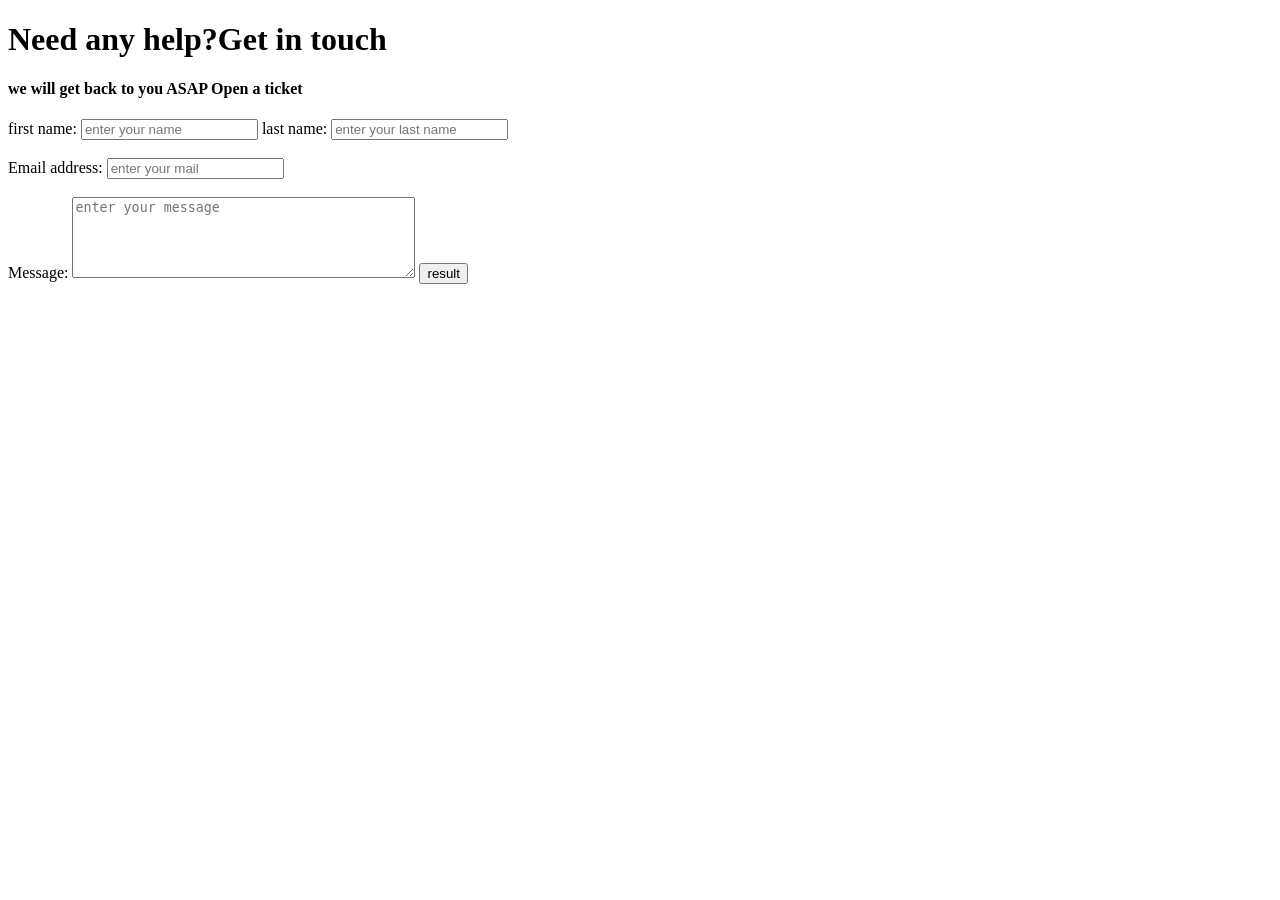
<file: html/task 2/index.html>
<!DOCTYPE html>
<html lang="en">

<head>
    <meta charset="UTF-8">
    <meta name="viewport" content="width=device-width, initial-scale=1.0">
    <title>Document</title>
</head>

<body>
    <div>
        <h1>
            Need any help?Get in touch
        </h1>
        <p>
        <h4>we will get back to you ASAP Open a ticket</h4>
        </p>
        <form action="#" method="get">
            <label for="First Name">first name:</label>
            <input type="text" id="first name" name="first name" placeholder="enter your name">

            <span>
                <label for="Last Name">last name:</label>
                <input type="text" id="last name" name="last name" placeholder="enter your last name"></br>
            </span>
            <br>
            <label for="Email address">Email address:</label>
            <input type="text" id="email address" name="email address" placeholder="enter your mail">
            </br>
            <br>
            <label for="Message">Message:</label>
            <textarea id="message" name="message" rows="5" cols="40" placeholder="enter your message"></textarea>
            <button type="submit">result</button></br>
        </form>
</body>

</html>
</file>
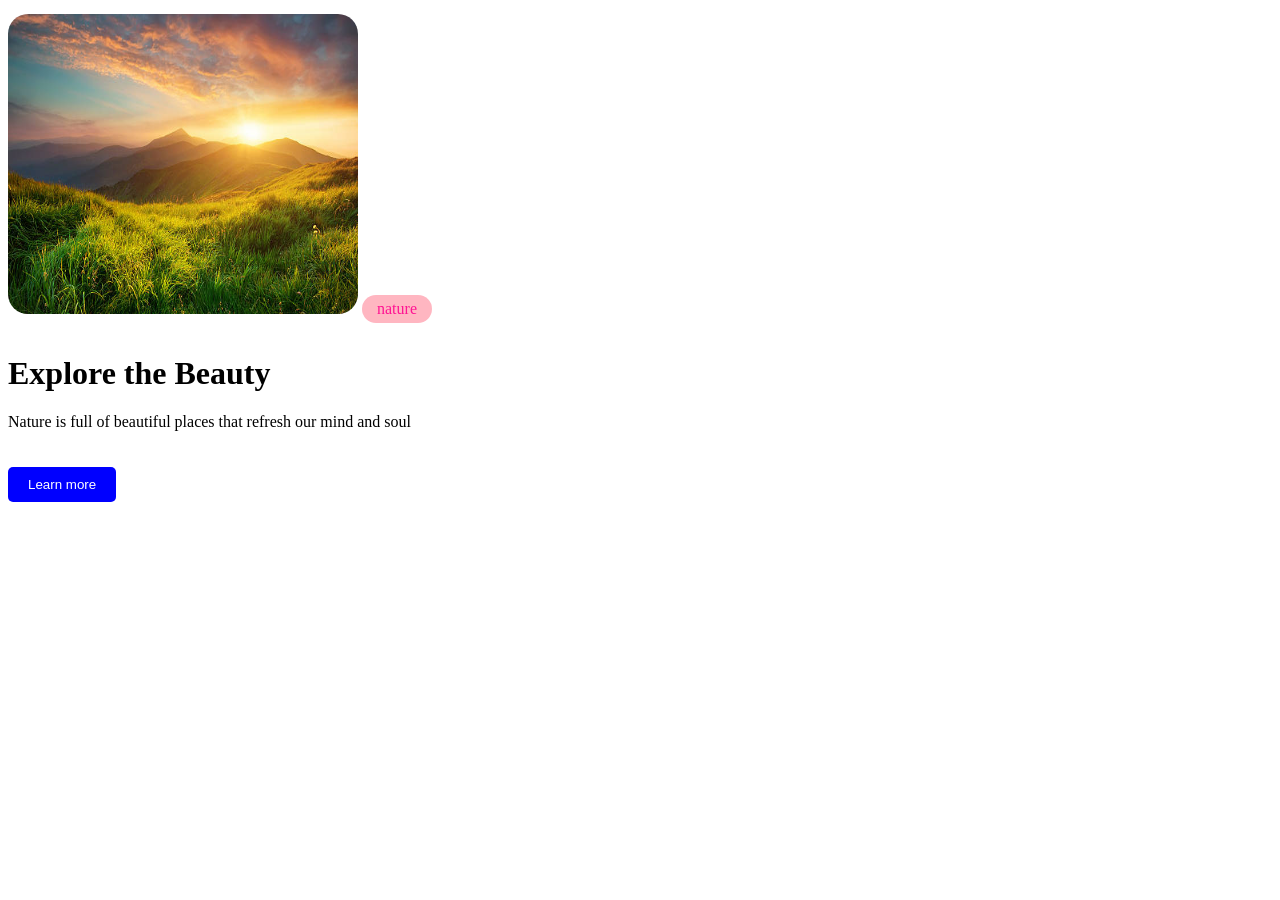
<file: css/1.html>
<!DOCTYPE html>
<html lang="en">
<head>
    <meta charset="UTF-8">
    <meta name="viewport" content="width=device-width, initial-scale=1.0">
    <title>Document</title>
    <link rel="stylesheet" href="2.css">
    
</head>
<body>
    <div class="card">
    <img src="nature image.jpg" width="350px" height="300px" style="border-radius:20px">
<span class="nature-tag">nature</span>
    <h1>Explore the Beauty</h1>
<p>Nature is full of beautiful places that refresh our mind and soul</p>

<button>
    Learn more</button>
</div>
</div>
</body>
</html>
</file>
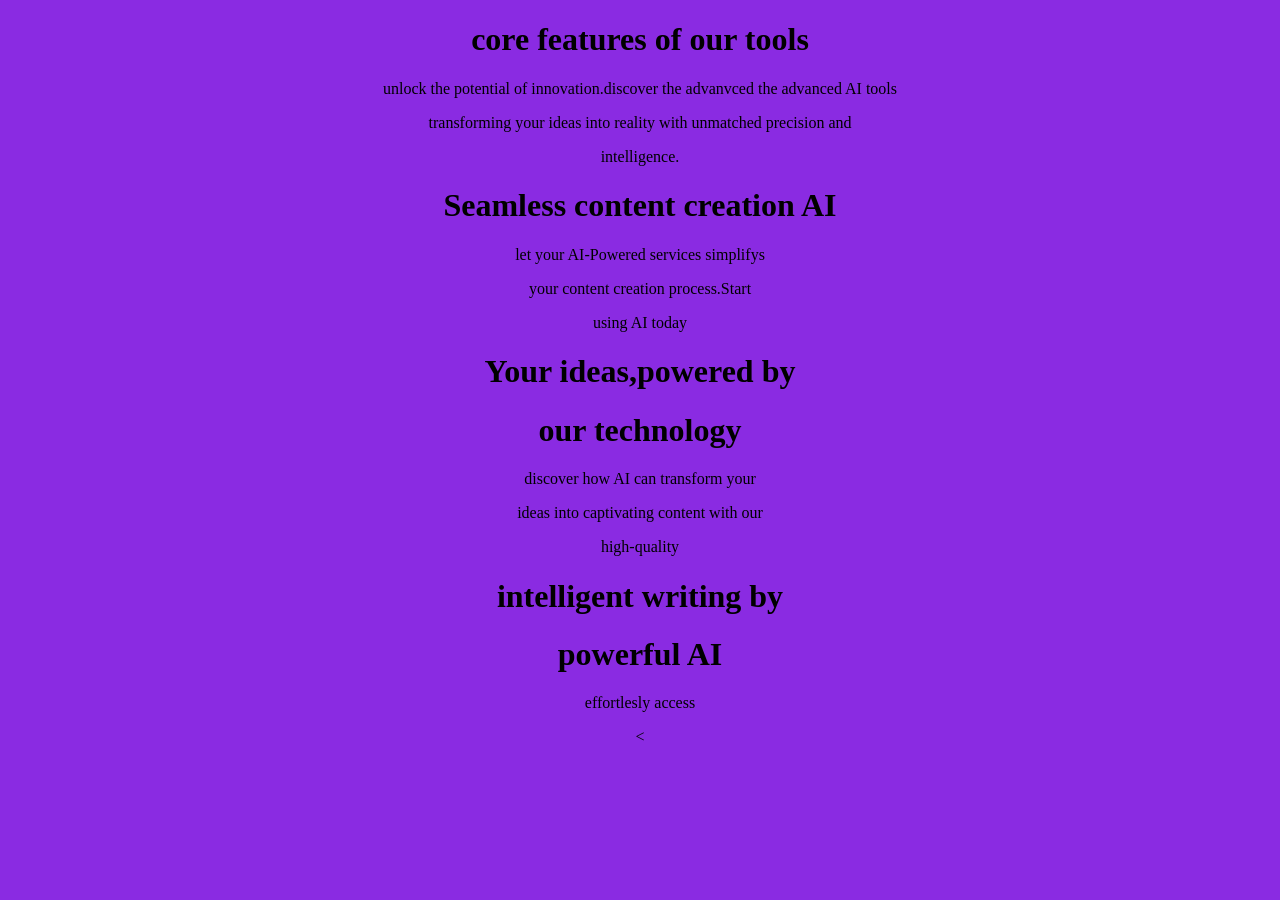
<file: project 1/project.html>
<!DOCTYPE html>
<html lang="en">
<head>
    <meta charset="UTF-8">
    <meta name="viewport" content="width=device-width, initial-scale=1.0">
    <title>Document</title>
    <link rel="stylesheet" href="project1.css">
</head>
<body>
    <div class="card">
        <h1>
            core features of our tools
        </h1>
        <p>unlock the potential of innovation.discover the advanvced the advanced AI tools </p>
        <p>transforming your ideas into reality with unmatched precision and</p>
        <p>intelligence.</p>
    </div>
    <div>
    <h1>Seamless content creation AI</h1>
    <p>
        let your AI-Powered services simplifys
    </p>
    <p>
        your content creation process.Start
    </p>
    <p>using AI today</p>
    </div>
    <div>
        <h1> Your ideas,powered by</h1>
            <h1>our technology</h1>
            <p>discover how AI can transform your </p>
            <p>ideas into captivating content with our</p>
            <p>high-quality</p>
    </div>
    <div>
        <h1>intelligent writing by</h1>
        <h1>powerful AI</h1>
    <p>effortlesly access</p>
    </div>
    <
</body>
</html>
</file>
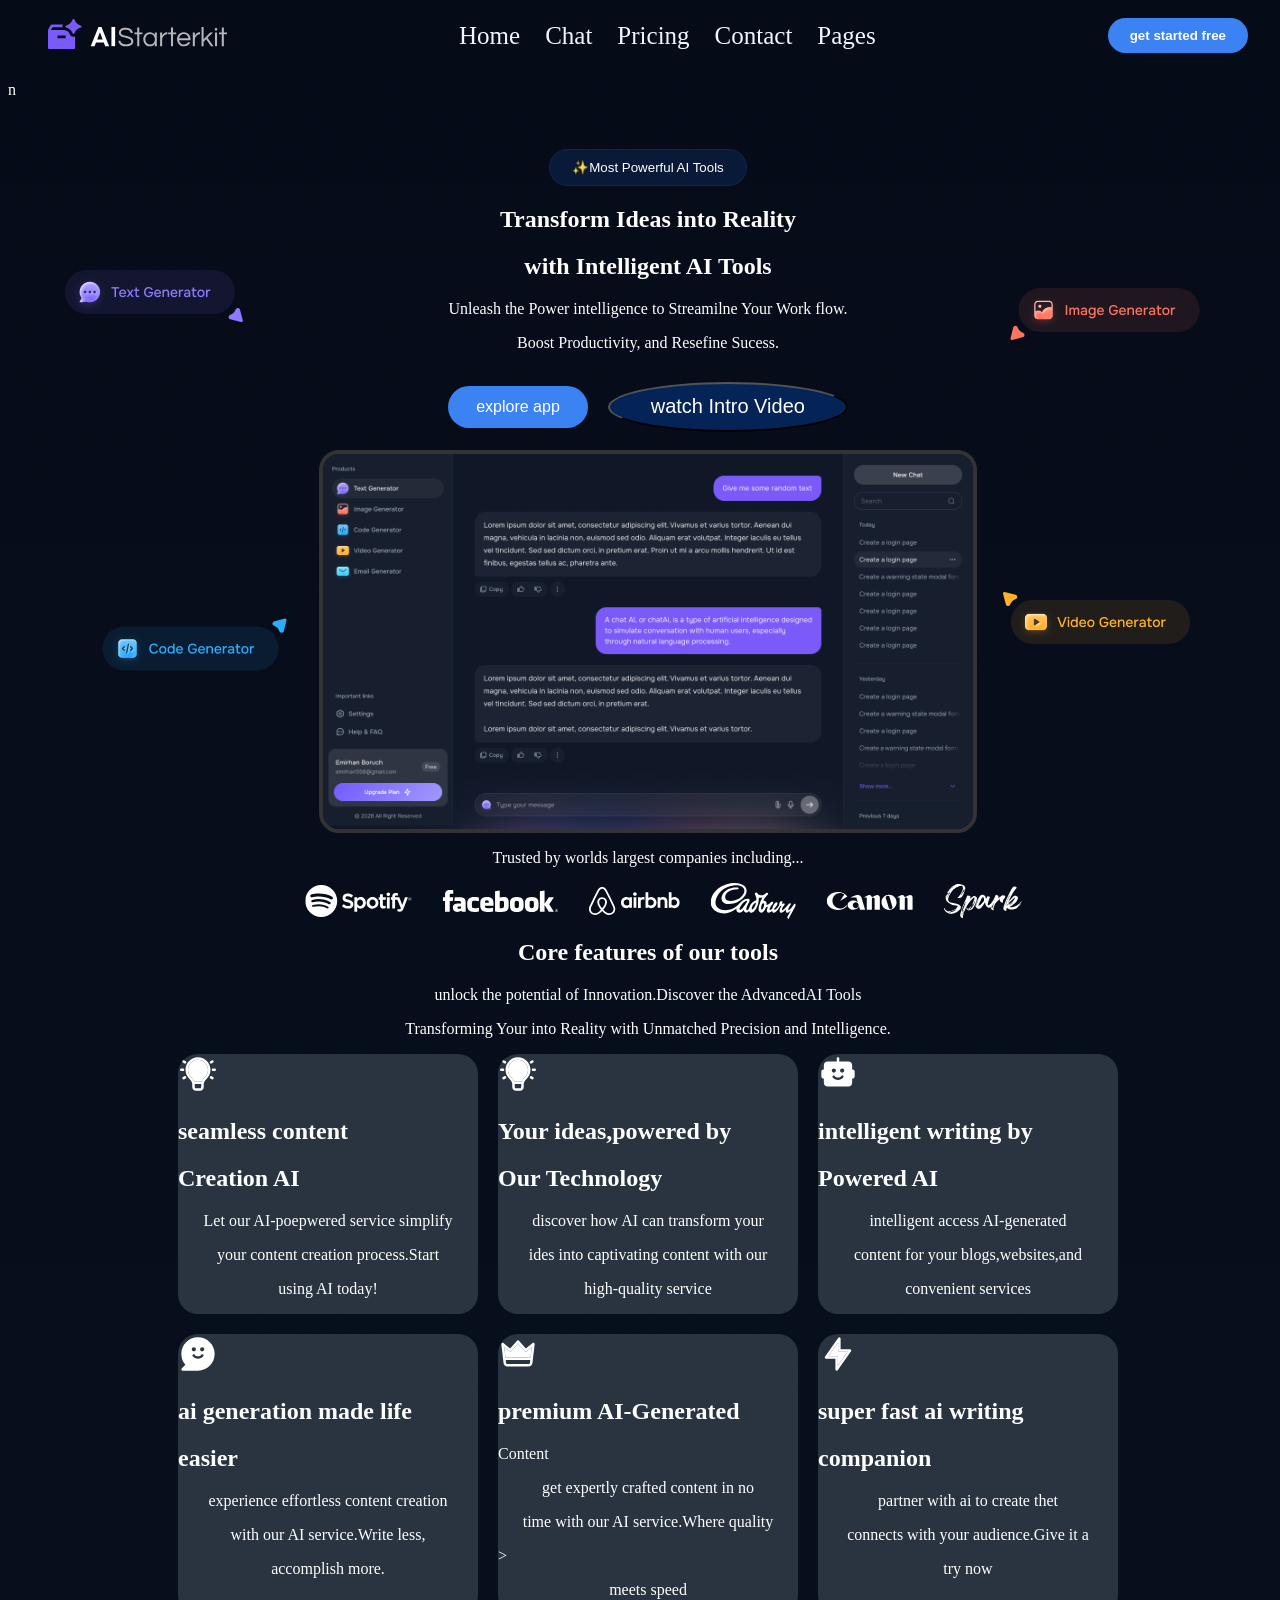
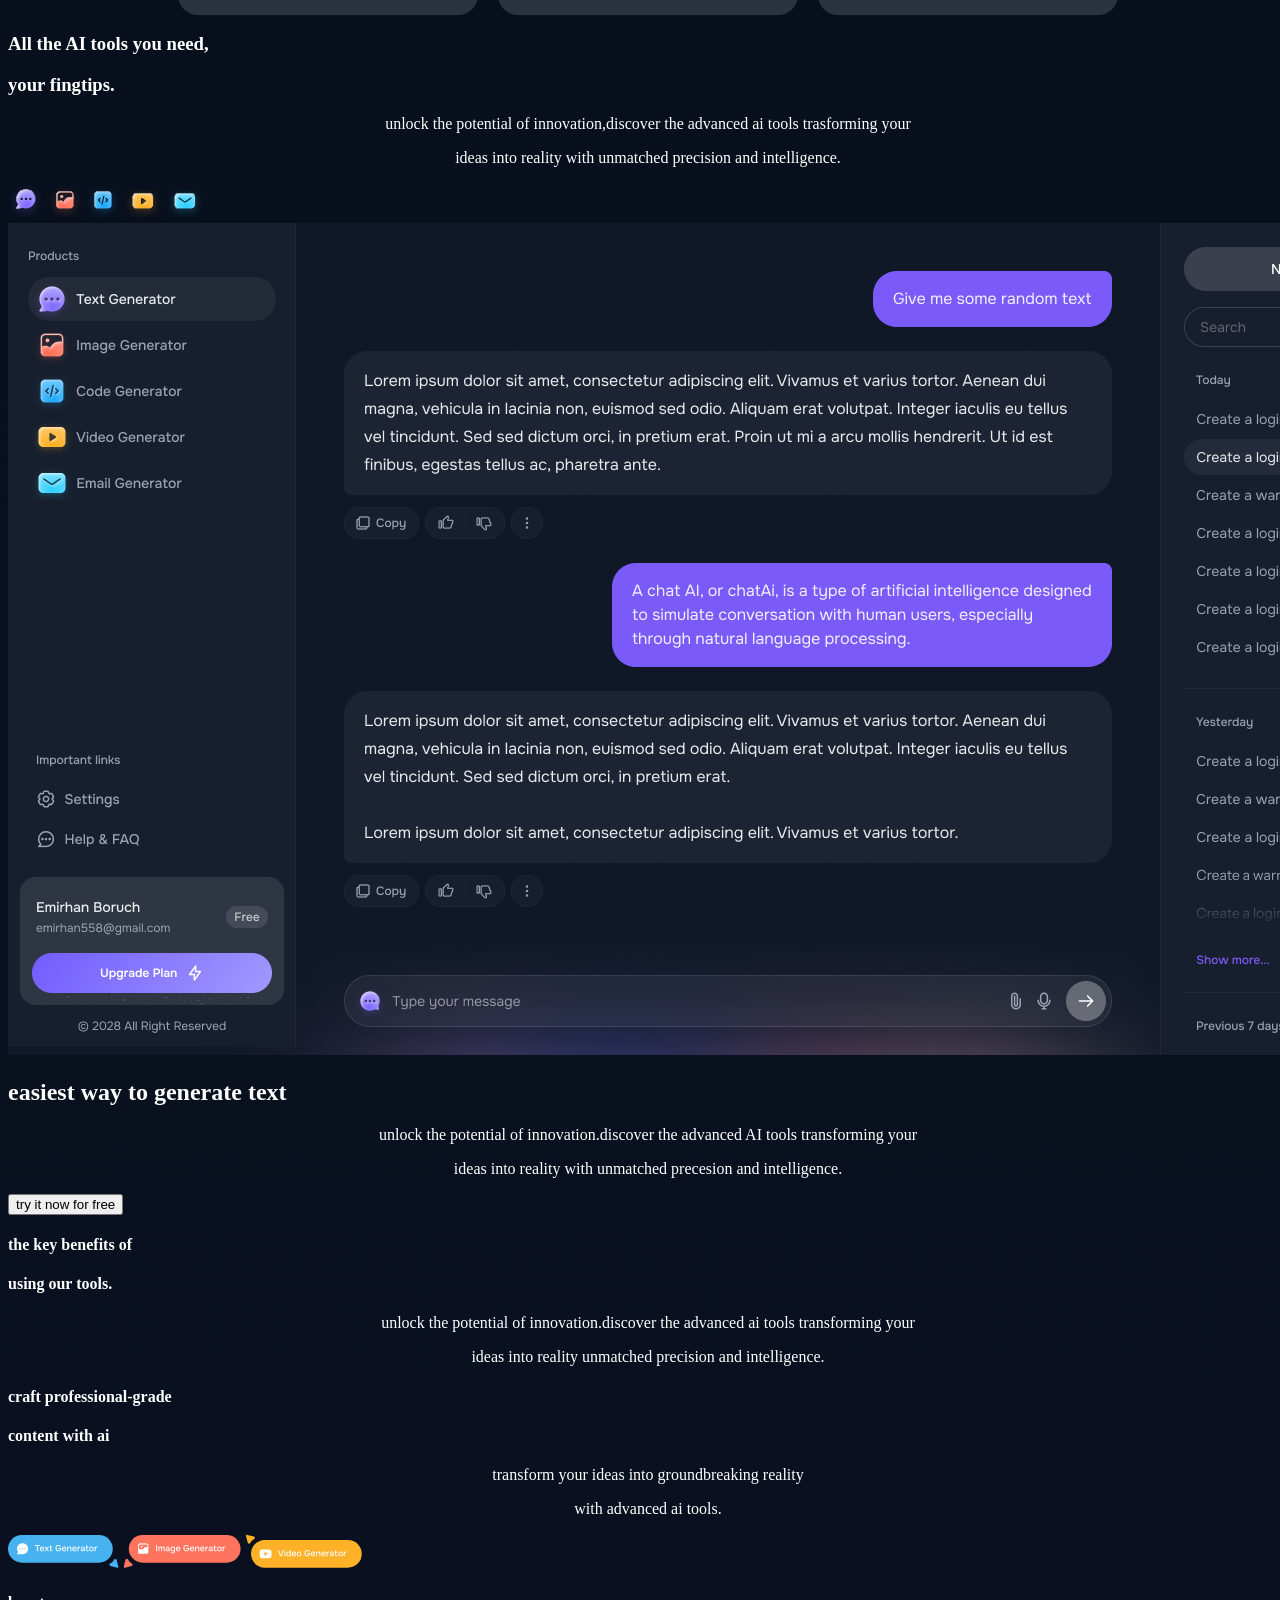
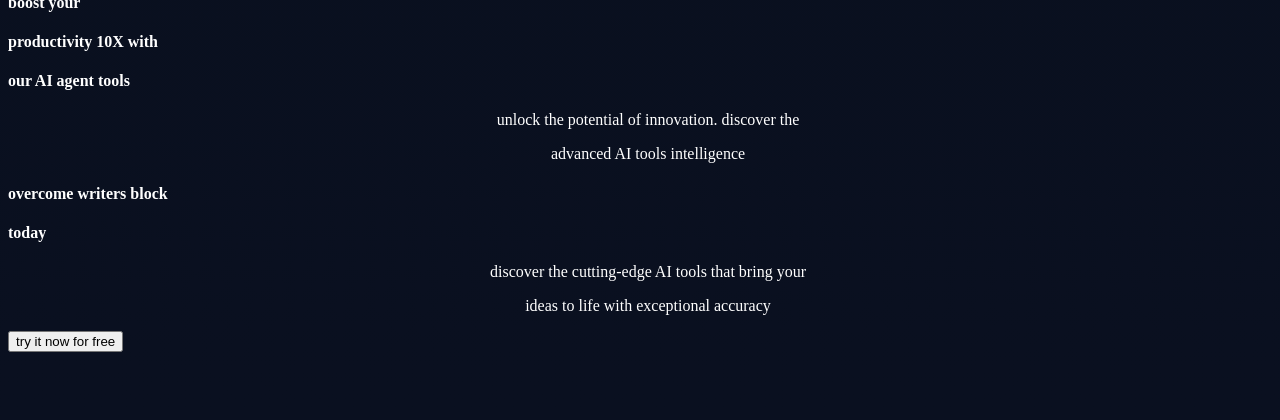
<file: css/project2.css/Home.html>
<!DOCTYPE html>
<html lang="en">

<head>
    <meta charset="UTF-8">
    <meta name="viewport" content="width=device-width, initial-scale=1.0">
    <title>Document</title>
    <link rel="stylesheet" href="index.css">

</head>

<body>
    <header>
        <div class="logo">
            <img src="task 1/logo-white.svg">
                  </div>

        <nav>
            <a href="#">Home</a>
            <a href="#">Chat</a>
            <a href="#">Pricing</a>
            <a href="#">Contact</a>
            <a href="#">Pages</a>
        </nav>
            

        <div class="start">
            <button type="button" id="start">get started free </button>
        </div>
   </header>
    <section class="section1">
        <div class="imgs">
            <div class="imageleft">
                <img src="task 1/hero/shape-left-1.png"></div>
                <div class="left2">
                    <img src="task 1/hero/shape-left-2.png">
                </div>
            <span class="imageright">
                <img src="task 1/hero/shape-right-1.png"></span>
                <div class="right">
                     <img src="task 1/hero/shape-right-2.png">
                </div>
        </div>
        <br>n
        <span class="badge">
                <button type="button" id="badge">✨Most Powerful AI Tools</button>
        </span>       

        <div class="head">
            <h1>Transform Ideas into Reality</h1>
            <h1>with Intelligent AI Tools</h1>
            <p>Unleash the Power intelligence to Streamilne Your Work flow.</p>
            <p>Boost Productivity, and Resefine Sucess.</p>
        </div>
        <div class="button-container">
            
                <button type="button" id="img1">explore app</button>
        <a href="https://www.youtube.com/watch?v=xon3hY8uw00" target="_blank">
            <button type="button" id="img2">watch Intro Video</button></a>
            </div>
        
        
        <br>
        
            <div class="image-container">
                <img src="task 1/tab-image/tab-image-1-dark.jpg">
            
            </div>
</div>
            <div class="brands-container">
                <p>Trusted by worlds largest companies including...</p></div>
                <div class="brands">
                <br><img src="task 1/brands/br-1.svg">
                
                <img src="task 1/brands/br-2.svg">

                <img src="task 1/brands/br-4.svg">

                <img src="task 1/brands/br-5.svg">

                <img src="task 1/brands/br-6.svg">

                <img src="task 1/brands/br-7.svg">
                </div> 
            </section1>

<section2>
                <div class="head1">
                    <h1>Core features of our tools</h1>
                    <p>unlock the potential of Innovation.Discover the AdvancedAI Tools </p>
                    <p>Transforming Your into Reality with Unmatched Precision and Intelligence.</p>
                </div>
                  <div class="cards">
                <div class="bulb">
                    <img src="task 1/bulb.svg" url="bulb">
                    <h1>seamless content</h1>
                    <h1>Creation AI</h1>
                    <P>Let our AI-poepwered service simplify</P>
                    <p>your content creation process.Start</p>
                    <p>using AI today!</p>
                </div>
              
                <div class="bulb">
                    <img src="task 1/bulb.svg">
                    <h1>Your ideas,powered by </h1>
                    <h1>Our Technology</h1>
                    <P>discover how AI can transform your</P>
                    <p>ides into captivating content with our</p>
                    <P>high-quality service</P>
                </div>
                <div class="bulb">
                    <img src="task 1/robot.svg">
                    <h1>intelligent writing by</h1>
                    <h1>Powered AI</h1>
                    <P>intelligent access AI-generated</P>
                    <P>content for your blogs,websites,and</P>
                    <P>convenient services</P>
                </div>
                <div class="bulb">
                    <img src="task 1/chat.svg">
                    <h1>ai generation made life</h1>
                    <h1>easier</h1>
                    <p>experience effortless content creation</p>
                    <p>with our AI service.Write less,</p>
                    <p>accomplish more.</p>
                </div>
                <div class="bulb">
                    <img src="task 1/crown.svg">
                    <h1>premium AI-Generated </h1>
                    <h>Content</h>
                    <p>get expertly crafted content in no</p>
                    <p>time with our AI service.Where quality</p>>
                    <p>meets speed</p>
                </div>
                <div class="bulb">
                    <img src="task 1/lightning-bolt.svg">
                    <h1>super fast ai writing</h1>
                    <h1>companion</h1>
                    <p>partner with ai to create thet</p>
                    <p>connects with your audience.Give it a</p>
                    <p>try now</p>
                </div>
            </div>
        </section2>
        <section>
            <div class="generators-tabs">
                <h1>All the AI tools you need,</h1>
                <h1>your fingtips.</h1>
                <p>unlock the potential of innovation,discover the advanced ai tools trasforming your </p>
                <P>ideas into reality with unmatched precision and intelligence.</P>
                <img src="task 1/logo\generators\text.svg" alt="text">


                <img src="task 1/logo\generators\image.svg">
                <img src="task 1/logo\generators\code.svg">
                <img src="task 1/logo\generators\video.svg">
                <img src="task 1/logo\generators\email.svg">
                <img src="task 1/hero/hero-img-dark.png">
            </div>
            <div>
                <h2>easiest way to generate text</h2>
                <p>unlock the potential of innovation.discover the advanced AI tools transforming your</p>
                <p>ideas into reality with unmatched precesion and intelligence.</p>
                <button>
                    try it now for free
                </button>
                <section>
                    <h1>the key benefits of</h1>
                    <h1>using our tools.</h1>
                    <P>unlock the potential of innovation.discover the advanced ai tools transforming your</P>
                    <p>ideas into reality unmatched precision and intelligence.</p>
                    <div>
                        <h1>craft professional-grade</h1>
                        <h1>content with ai</h1>
                        <p>transform your ideas into groundbreaking reality</p>
                        <p>with advanced ai tools.</p>

                        <img src="task 1/benefits/ind-1.svg">
                        <img src="task 1/benefits/ind-2.svg">
                        <img src="task 1/benefits/ind-3.svg">

                    </div>
                    <div>
                        <h1>boost your</h1>
                        <h1>productivity 10X with </h1>
                        <h1>our AI agent tools</h1>
                        <p>unlock the potential of innovation. discover the</p>
                        <p>advanced AI tools intelligence</p>
                    </div>
                    <div>
                        <h1>overcome writers block</h1>
                        <h1>today</h1>
                        <p>discover the cutting-edge AI tools that bring your</p>
                        <P>ideas to life with exceptional accuracy</P>
                        <button>try it now for free</button>
                    </div>

                </section>
            </div>

</body>
</htmml>
</file>
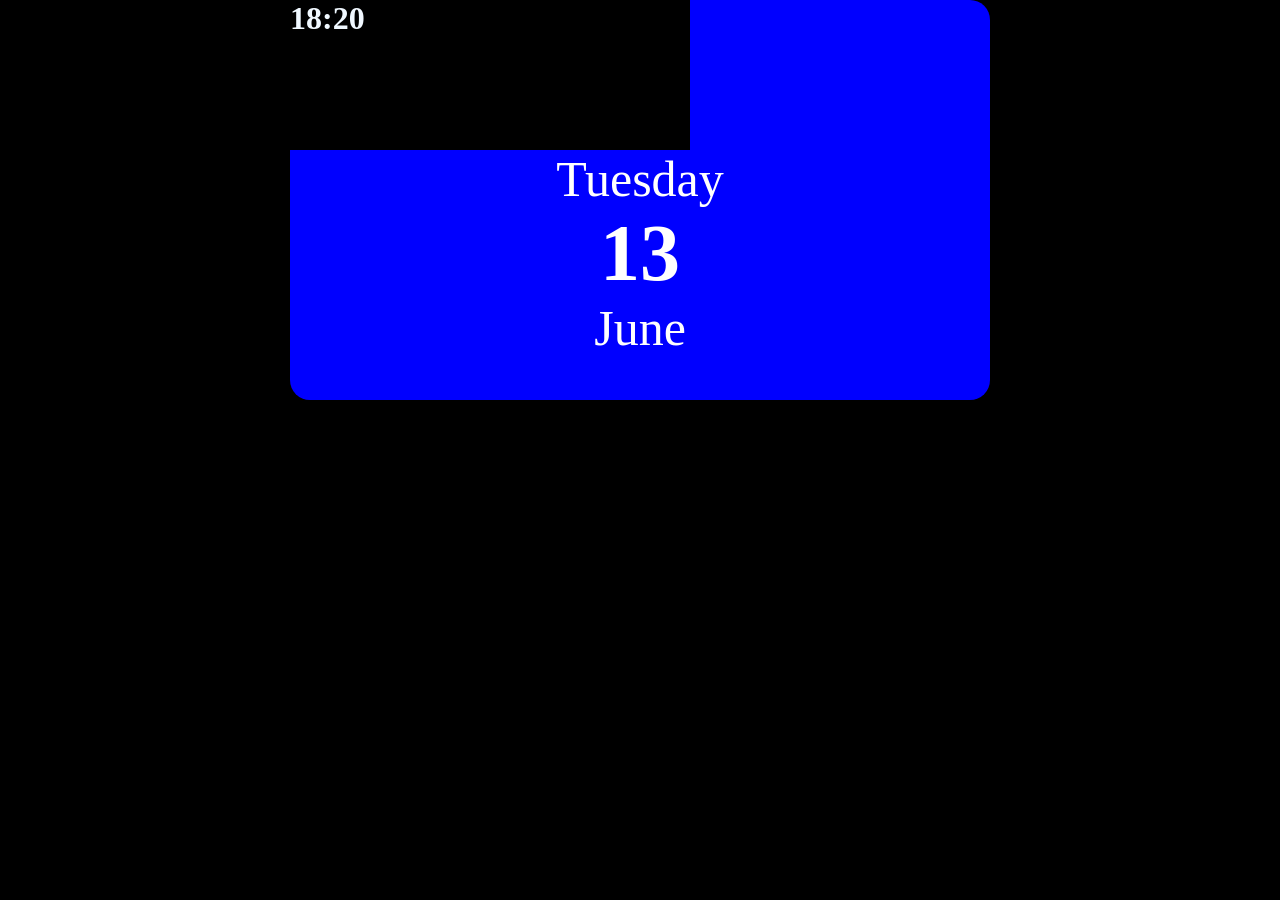
<file: css/task2.css/desktop.html>
<!DOCTYPE html>
<html lang="en">
<head>
	<meta charset="UTF-8">
	<meta name="viewport" content="width=device-width, initial-scale=1.0">
	<title>Document</title>
    <link rel="stylesheet" href="desktop.css">
</head>
<body>
	<div class="clock card">
        <div class="time-box"><h1><b>18:20</h1></b></div>
        <div class="date-box"> 
        <div class="day">Tuesday</div>
        <div class="date-num">13</div>
        <div class="month">June</div>
    </div>
</body>
</html>
</file>
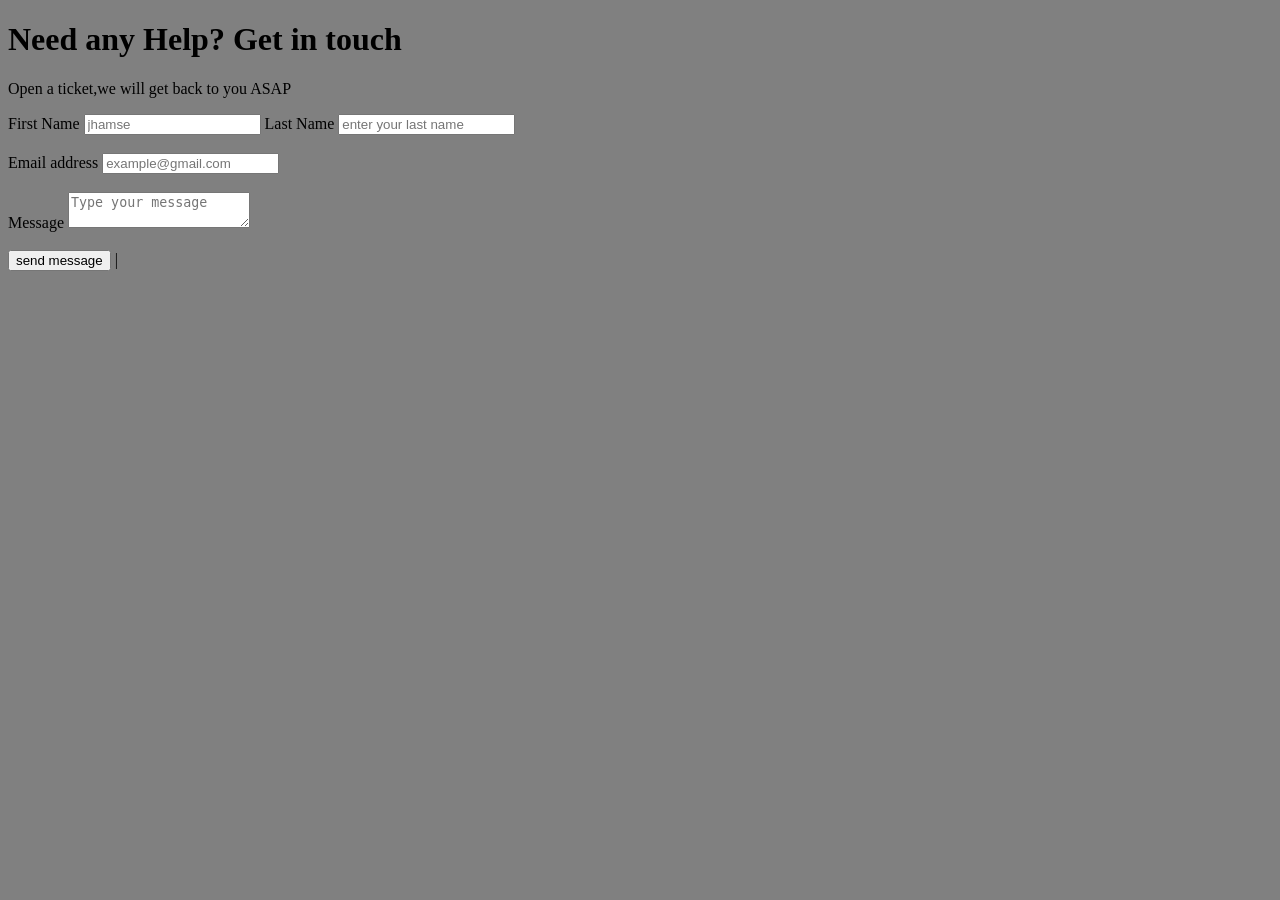
<file: css/task3.css/desktop.html>
<!DOCTYPE html>
<html lang="en">
<head>
	<meta charset="UTF-8">
	<meta name="viewport" content="width=device-width, initial-scale=1.0">
	<title>Document</title>
    <link rel="stylesheet" href="desktop.css">
</head>
<body>
    <div class="container">
    <h1>Need any Help? Get in touch</h1>
    <p>Open a ticket,we will get back to you ASAP</p>
    <form action="#"method="get">
        <div class="row">
            <span>
                <label>First Name</label>
                <input type="text" placeholder="jhamse">
                <label>Last Name</label>
                <input type="text" placeholder="enter your last name">
                </span>
        
                <div>
                <br>
                        <label>Email address</label>
                        <input type="email" placeholder="example@gmail.com">
                </br> </div>
            
                 <br>
                <div class="input-box">
                    <label>Message</label>
                    <textarea placeholder="Type your message"></textarea>
                </div> </br>
                <button type="submit">send message</button>
    </form>
	|</div>
</body>
</html>
</file>
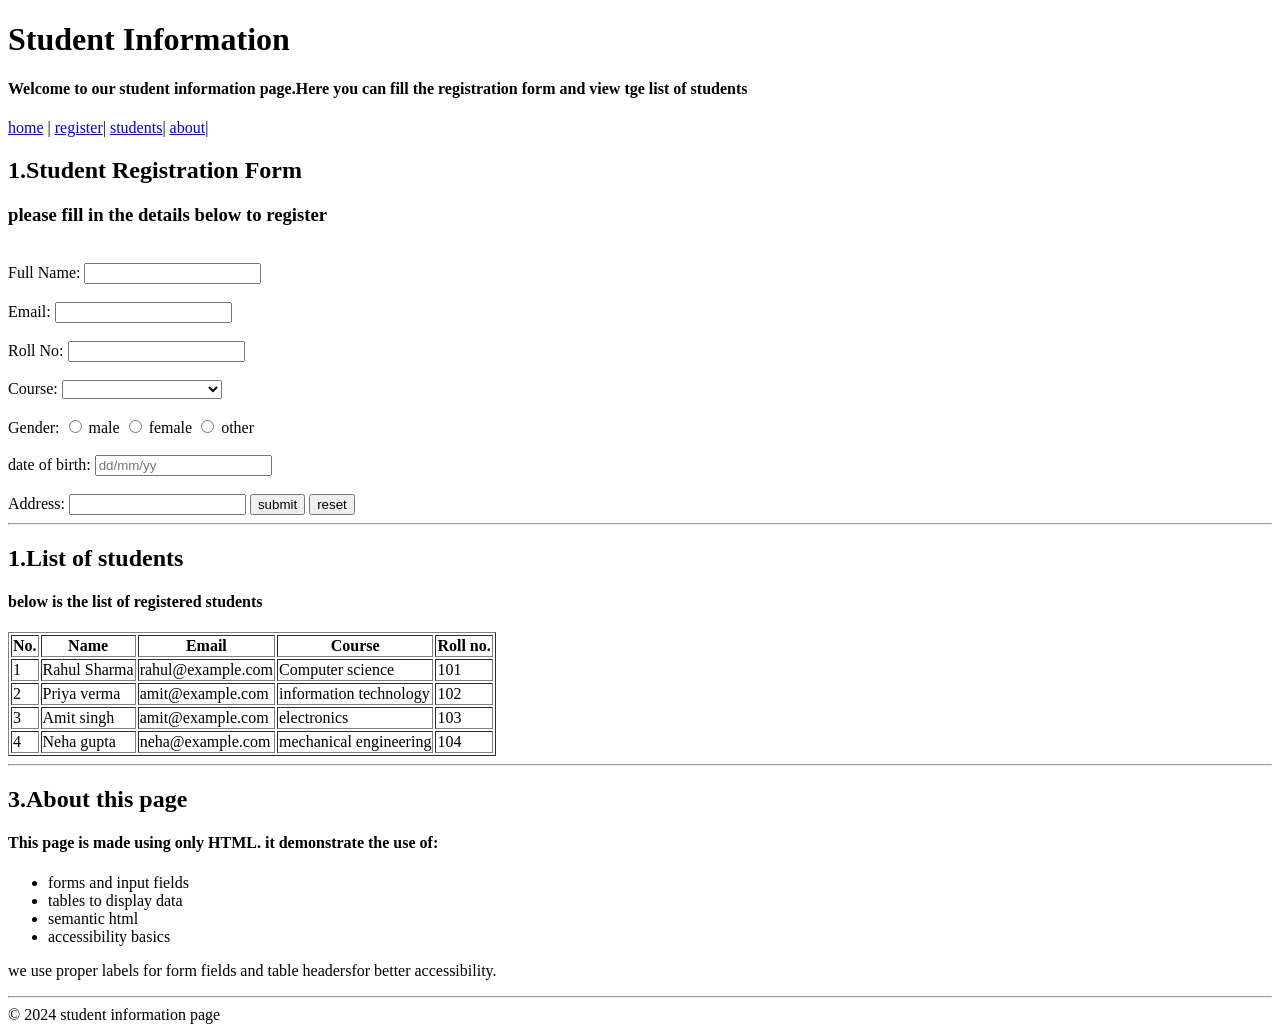
<file: html/task 3/desktop.html>
<!DOCTYPE html>
<html lang="en">

<head>
    <meta charset="UTF-8">
    <meta name="viewport" content="width=device-width, initial-scale=1.0">
    <title>Document</title>
</head>

<body>
    <h1>Student Information</h1>
    <p>
    <h4>Welcome to our student information page.Here you can fill the registration form and view tge list of students
    </h4>
    </p>
    <nav>
        <a href="#">home</a> |
        <a href="#register">register</a>|
        <a href="#students">students</a>|
        <a href="#about">about</a>|
    </nav>
    <form action="#" method="get">
    <section id="register">
        <h1>1.Student Registration Form</h1>
        <p>
        <h3>please fill in the details below to register</h3>
        </p>
        <br>
        <form action="#" method="get">
            <label for="Full Name">Full Name:</label>
            <input type="text" id="Full Name" name="Full Name">

        
            <div>
                <br>
                <label for="Email">Email:</label>
                <input type="text" id="Email" name="Email">
                </br>
            </div>
            <br>
            <label for="Roll No">Roll No:</label>
            <input type="text" id="Roll No" name="Roll No">
            </br>
            <br>
            <label for="Course">Course:</label>
    
            <select name="course">
                <option value=">--select course--"></option>
                <option value="cs">computer science</option>
                <option value="it">information technology</option>
                <option value="me">mrchanical engineering</option>
            </select>
            </br>
            <br>
            <label for="Gender">Gender:</label>
            <input type="radio" id="male" name="male" value="male">
            <label for="">male</label>
            <input type="radio" id="female" name="female" value="female">
            <label for="female">female</label>
            <input type="radio" id="other" name="other" value="other">
            <label for="other">other</label></br>
            <div><br>
                <label for="dob">date of birth:</label>
                <input type="dob" id="dob" name="dob" placeholder="dd/mm/yy">
            </div>
            </br>


            <label for="Address">Address:</label>
            <input type="adress" id="address" name="address">
 <button type="submit">submit</button>
 <button type="reset">reset</button>
 </form>
 </section>
            <hr>
            <section id="students">
            <h1>1.List of students</h1>
            <p>
            <h4>below is the list of registered students</h4>
            </p>
            <table border="1">
                <tr>
                    <th>No.</th>
                    <th>Name</th>
                    <th>Email</th>
                    <th>Course</th>
                    <th>Roll no.</th>
                </tr>
                <tr>
                    <td>1</td>
                    <td>Rahul Sharma</td>
                    <td>rahul@example.com</td>
                    <td>Computer science</td>
                    <td>101</td>
                </tr>
                <tr>
                    <td>2</td>
                    <td>Priya verma</td>
                    <td>amit@example.com</td>
                    <td>information technology</td>
                    <td>102</td>
                </tr>
                <tr>
                    <td>3</td>
                    <td>Amit singh</td>
                    <td>amit@example.com</td>
                    <td>electronics</td>
                    <td>103</td>
                </tr>
                <tr>
                    <td>4</td>
                    <td>Neha gupta</td>
                    <td>neha@example.com</td>
                    <td>mechanical engineering</td>
                    <td>104</td>
                </tr>
            </table></section>
            <hr>
            <section id="about">
            <h1>3.About this page</h1>
            <p>
            <h4>
                This page is made using only HTML. it demonstrate the use of:
            </h4>
            </p>
            <ul>
                <li>forms and input fields </li>
                <li>tables to display data</li>
                <li>semantic html</li>
                <li>accessibility basics</li>
            </ul>

            <p> we use proper labels for form fields and table headersfor better accessibility. </p>
            </section>
            <hr>
            &copy; 2024 student information page
     </body>

</html>
</file>
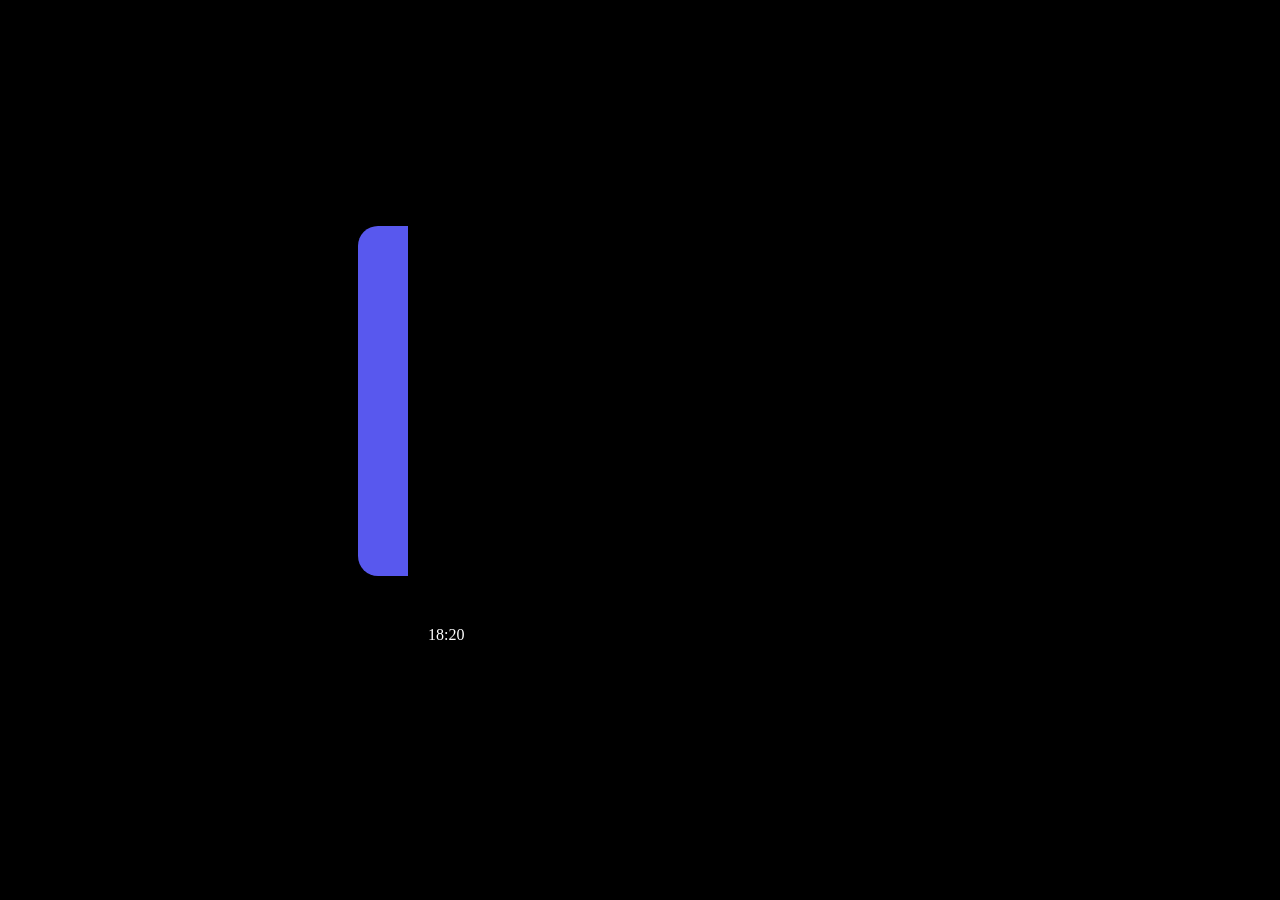
<file: js/clock file/clock.html>
<!DOCTYPE html>
<html lang="en">
<head>
	<meta charset="UTF-8">
	<meta name="viewport" content="width=device-width, initial-scale=1.0">
	<title>Document</title>
    <link rel="stylesheet" href="clock.css">
</head>
<body>
	|<div class="clock-box">
    
    <div class="time">
        18:20
    </div>

    <div class="date">
        <p>Tuesday</p>
        <h1>13</h1>
        <p>June</p>
    </div>

</div>
</body>
</html>
</file>
<file: css/2.css>
.nature-tag{
    background-color: lightpink;
    color: deeppink;
    padding: 5px 15px;
    border-radius: 20px;
    display:inline-block;
    margin-bottom: 10px;
}



button{
    background-color: blue;
    color:white;
    padding: 10px 20px;
    border-radius: 5px;
    margin-top: 20px;
    border:none;
}
body{
background-color:white;
display:flex;
justify-content:left;
align-items:center;
height:500px;
}
</file>
<file: project 1/project1.css>
body{
    background:blueviolet;
    text-align: center;
}
</file>
<file: css/project2.css/index.css>
.{
    margin: 0;
    padding: 0;
    box-sizing: border-box;
}



body {

    background: linear-gradient(to bottom, #060b18 0%, #08101d 50%, #0a1020 100%);
    color: #ffffff;
    radial-gradient(circle at bottom, #1a3f9a 0%, #10235d, #0b1320 50%, #040406 100%);
     min-height: 100vh;
     background:0f172a;
     padding-bottom:60px;
     width:100% !important;}
header {
    width: 100%;
    display:flex;
    flex-direction: row;
    align-items:center;
    justify-content: space-between;
    padding:10px 40px;
    box-sizing: border-box;
    background: color #1a0351;
    
}
   nav {
    display: flex;
    flex-direction: row;
    /* align-items: center; */
    gap: 25px;
    /* justify-content: space-between; */
} 
.start #start {
    border-radius: 25px;
    background-color: #3b82f3;
    border: none;
    padding:10px 22px;
    /* border-radius: 25px; */
    font-weight:600;
    /* cursor:pointer; */
    transition: all 0.3s ease;
    color: #ffffff;
}
#start:hover{
    background-color :#1d4ed8;
    cursor: pointer

}
.section1{

/* background-color: #02050f; */
background: radial-gradient(ellipse at bottom, #4f6fff 0%, rgba(79, 111, 255, 0.7) 20%,rgba(79, 111, 255, 0.3) 40%,
transparent 65%),
linear-gradient(to bottom, #07112d 0%, #07112d 50%, #1b3f96 100%,);

}
#badge{
border-radius: 50px;
    background-color: rgba(30, 111, 240, 0.15);
    border: 1px solid rgba(30, 111, 240, 0.15); 
border-radius: 50px;
    padding:10px 22px;
    font-weight:500;
    display:flex;
    flex-direction: column;
    align-items: center;
    text-align: center;
    color:#ffffff;
    margin: 50px auto 20px auto;
    transition:all 0.3 ease;
}
#badge:hover{
    background-color :#1e6ff0;
    cursor: pointer;
margin-top: 50px ;
}

.button-container {
    display: flex;
    justify-content: center;
    align-items: center;
    gap: 20px;
margin-top: 30px;
}

.button-container #img1{
    color: #ffffff;
    font-size: 16px;
    font-weight: 500px;
    border-radius: 50px;
    padding: 12px 28px;
    border:none;
    background-color: #3b82f3;
        
/* cursor: pointer; */
 }   
 #img1:hover{

    background-color :#1d4ed8;

cursor: pointer;
 }
.button-container #img2 {
    /* display:inline-flex; */
    diasplay:flex;
    justify-content: center;
    align-items: center;
    /* gap:15px; */
    color: white;
    background-color: #042457;
    border-radius: 50%;
    height:50px;
    width:240px;
    /* text-decoration:none; */
    /* padding:15px 30px; */
    font-size: 20px;
    /* border: 1px solid rgba(255, 255, 255, 0.25); */
    
    /* font-weight: 500px; */
}
#img2:hover{
        display:flex;
    /* align-items: center; */
    justify-content: center;
    background-color: #042457;
    cursor: pointer;
    border-radius: 50%;
    height:auto;
    width:auto;
    margin-right: 25px;
}    

    
    
    

 



/* .generators {
    position: relative;
    background: linear gradient 9px;

} */
/* .imges{
    position:relative;
    width:100%;
    min-height: 100vh;
}
.imageleft  {
    position: absolut;
    top: 0;
    left: 0;
    height:100%;
    gap: 20px;
    display:flex
    flex-direction= column;
    align-items:center
}
.imageright{
        position:absolute;
        gap:inherit;
         top: 200px
         /* right:px;  */
     */
/* .section1{ */
    /* position: relative; */
    /* min-height: 100vh; */

    
/* } */
/* /* top left  */
.head{
    text-align: center;
    position:relative;
    width:100%;
}
.head1{
    text-align: center;
}
.imageleft{
position: absolute;
top:30%;
left: 5%;
transition: transform 0.3s ease;
gap:20px;
}

.left2{
position: absolute;
bottom:25%;
left: 8%;
transition: transform 0.3s ease;
}
.imageright{
position: absolute;
top:32%;
right: 80px;
cursor:pointer;
transition: transform 0.3s ease;
}
.cards{
    display: grid;
    grid-template-columns: repeat(3,300px);
   gap: 20px;
   justify-content:center ;

}
.bulb{
    background-color: #2a3441;
    border-radius: 20px;
}
.bulb, .p{
    text-align: left;
}   


.right{
    position: absolute;
bottom:28%;
right: 7%;
transition: transform 0.3s ease;
}
.imageright:hover,
.imageleft:hover,
.left2:hover,
.right:hover{
    transform:scake(1.1)
}
.head{
    text-align: center;
}
.head h1{
text-align: center;
}
nav {
    display: flex;
    flex-direction: row;
    align-items: center;
    gap: 25px;
    /* justify-content: space-between; */
}

nav a {
    color: aliceblue;
    text-decoration: none;
    font-size: 25px;
}

.image-container {
    display: flex;
    justify-content:center;
    align-items:center;
    width: 100%;}
.image-container img{   
    background-color: transparent;
    margin-top:40px auto;
    width: 55%;
    max-width: 650px;
    height: auto;
    border-radius: 20px;
    border: 4px solid #333;
    display: block;
    box-shadow:0px 12px 35px rgba(0, 0, 0, 0, 0.5);
}
.brands-container, p{
    text-align: center;
    }
.brands{
    display:flex;
    flex-direction: row;
    justify-content: center;
align-items: center;
gap: 30px;
width: 100%;
}
.section2{
    display: flex;
    justify-content: space-between;
    align-items: center;
    gap:50;
    padding: 60px;
    background-color: #0c111d;
}
</file>
<file: css/task2.css/desktop.css>
*{
    margin: 0;
    padding:0;
    box-sizing: border-box;
}
body{
    background: black;
     padding-top: 100;
    

}
.card{
    width: 700px;
    height: 400px;
    background: blue;
    border-radius: 20px;
    margin: auto;
    padding-top: 50;
}
.time-box{
    width: 400px;
    height: 150px;
    background: black;
    justify-content: center;
    align-items: center;
}
.time-box h1{
    color: aliceblue;
    font: size 50px; 
}
.date-box{
    color:white;
    text-align: center;
}
.day{
    font-size: 50px;

}
.date-num{
    font-size: 80px;
    font-weight: bold;
}
.month{
    font-size: 50px;
}
</file>
<file: css/task3.css/desktop.css>
body{
    background: grey;
}
.container{
    
}
.row{

}
@media (max-width:480px)
h1{

}
</file>
<file: js/clock file/clock.css>
body{
    background-color: black;
}
.clock-box{
    background-color: rgb(88, 88, 238);
    width: 800px;
    height:350px;
    border-radius: 20px;
    margin-left: 350px;
    margin-top: 200px;
}
.clock-box .time{
    background-color: black;
    color: #ffffff;
    margin-left: 50px;
    /* margin-top: ; */
    /* margin-bottom: 20px; */
    /* margin-right:100px; */
    padding-top: 50%;
    padding-bottom: 50px;
    padding-left: 20px;
    padding-right: 70px;
}
</file>
